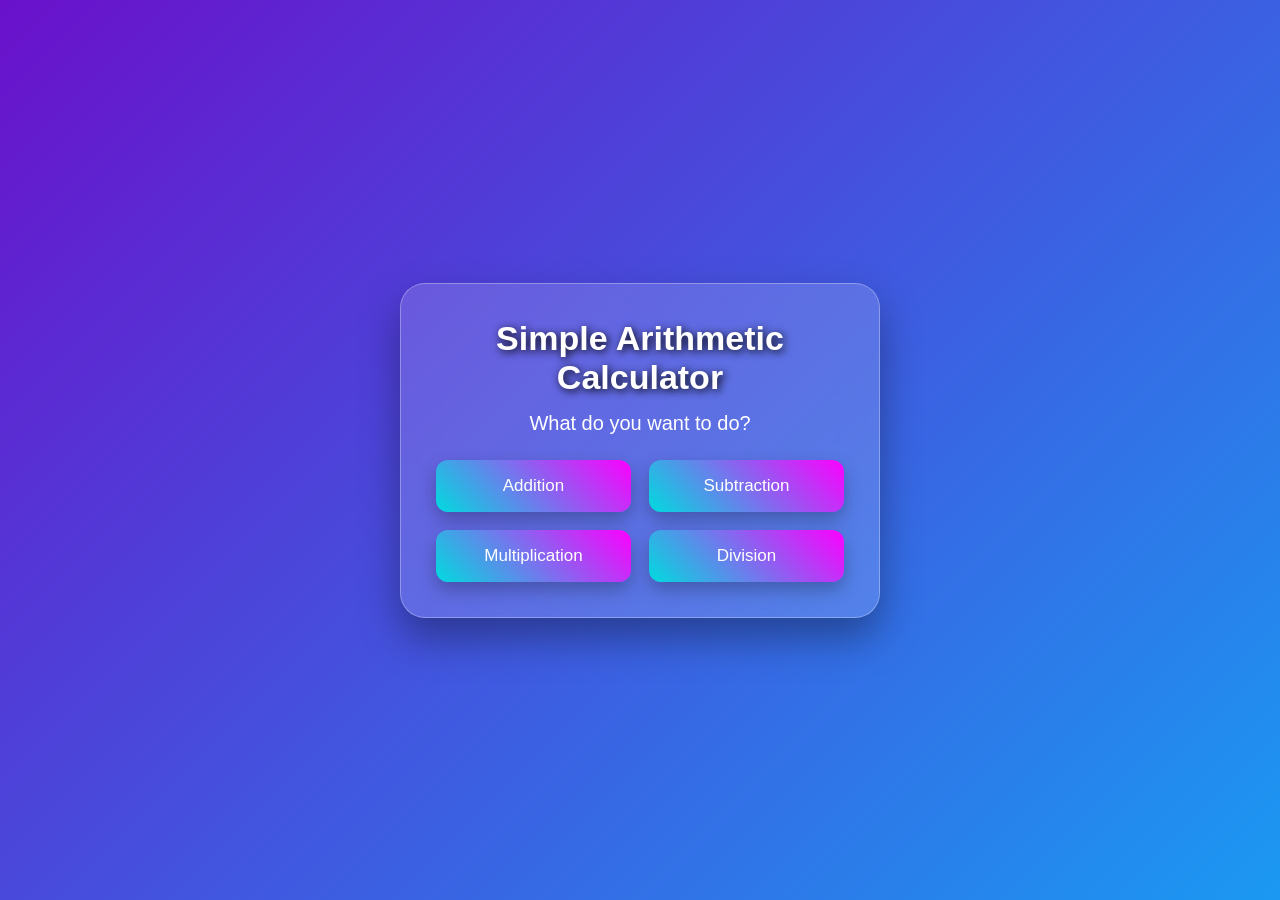
<file: index.html>
<!DOCTYPE html>
<html lang="en">

<head>
    <meta charset="UTF-8">
    <meta name="viewport" content="width=device-width, initial-scale=1.0">

    <title>Arithmetic Calculator</title>

    <link rel="stylesheet" href="style.css">
</head>

<body>

<div class="container">

    <h1>Simple Arithmetic Calculator</h1>

    <p class="question">
        What do you want to do?
    </p>

    <div class="buttons">

        <button onclick="selectOperation('+')">
            Addition
        </button>

        <button onclick="selectOperation('-')">
            Subtraction
        </button>

        <button onclick="selectOperation('*')">
            Multiplication
        </button>

        <button onclick="selectOperation('/')">
            Division
        </button>

    </div>

    <div class="calculator" id="calculator">

        <h2 id="operationName">
            Selected Operation
        </h2>

        <input
            type="number"
            id="num1"
            placeholder="Enter First Number">

        <input
            type="number"
            id="num2"
            placeholder="Enter Second Number">

        <button class="calculate" onclick="calculate()">
            Calculate
        </button>

        <button class="clear" onclick="clearAll()">
            Clear
        </button>

        <h2 id="result">
            Result :
        </h2>

    </div>

</div>

<script src="script.js"></script>

</body>
</html>
</file>
<file: style.css>
*{
    margin:0;
    padding:0;
    box-sizing:border-box;
    font-family:'Poppins',sans-serif;
}

body{

    min-height:100vh;

    display:flex;
    justify-content:center;
    align-items:center;

    background:linear-gradient(-45deg,
    #6a11cb,
    #2575fc,
    #00c6ff,
    #6a11cb);

    background-size:400% 400%;

    animation:gradient 10s ease infinite;

    overflow:hidden;

}

@keyframes gradient{

    0%{background-position:0% 50%;}

    50%{background-position:100% 50%;}

    100%{background-position:0% 50%;}

}

.container{

    width:480px;

    padding:35px;

    border-radius:25px;

    background:rgba(255,255,255,.15);

    backdrop-filter:blur(18px);

    border:1px solid rgba(255,255,255,.3);

    box-shadow:0 20px 40px rgba(0,0,0,.35);

    animation:popup .8s ease;

}

@keyframes popup{

    from{

        opacity:0;
        transform:scale(.8);

    }

    to{

        opacity:1;
        transform:scale(1);

    }

}

h1{

    color:white;

    text-align:center;

    margin-bottom:15px;

    font-size:34px;

    text-shadow:2px 2px 8px black;

}

.question{

    color:white;

    text-align:center;

    margin-bottom:25px;

    font-size:20px;

}

.buttons{

    display:grid;

    grid-template-columns:repeat(2,1fr);

    gap:18px;

}

.buttons button{

    padding:16px;

    border:none;

    border-radius:12px;

    background:linear-gradient(45deg,#00dbde,#fc00ff);

    color:white;

    font-size:17px;

    cursor:pointer;

    transition:.4s;

    box-shadow:0 8px 18px rgba(0,0,0,.25);

}

.buttons button:hover{

    transform:translateY(-5px) scale(1.05);

    box-shadow:0 0 25px #00eaff;

}

.calculator{

    margin-top:30px;

    display:none;

}

.calculator h2{

    color:white;

    margin-bottom:18px;

    text-align:center;

}

input{

    width:100%;

    padding:15px;

    margin-bottom:15px;

    border:none;

    border-radius:12px;

    outline:none;

    font-size:17px;

    background:rgba(255,255,255,.9);

}

.calculate{

    width:100%;

    padding:15px;

    border:none;

    border-radius:12px;

    background:linear-gradient(45deg,#00ff99,#00c853);

    color:white;

    font-size:18px;

    cursor:pointer;

    transition:.4s;

}

.calculate:hover{

    transform:scale(1.03);

    box-shadow:0 0 20px #00ff88;

}

.clear{

    width:100%;

    margin-top:12px;

    padding:15px;

    border:none;

    border-radius:12px;

    background:linear-gradient(45deg,#ff416c,#ff4b2b);

    color:white;

    font-size:18px;

    cursor:pointer;

    transition:.4s;

}

.clear:hover{

    transform:scale(1.03);

    box-shadow:0 0 20px red;

}

#result{

    margin-top:25px;

    text-align:center;

    color:#fff;

    font-size:28px;

    font-weight:bold;

    animation:fade .5s;

}

@keyframes fade{

    from{

        opacity:0;
        transform:translateY(20px);

    }

    to{

        opacity:1;
        transform:translateY(0);

    }

}
</file>
